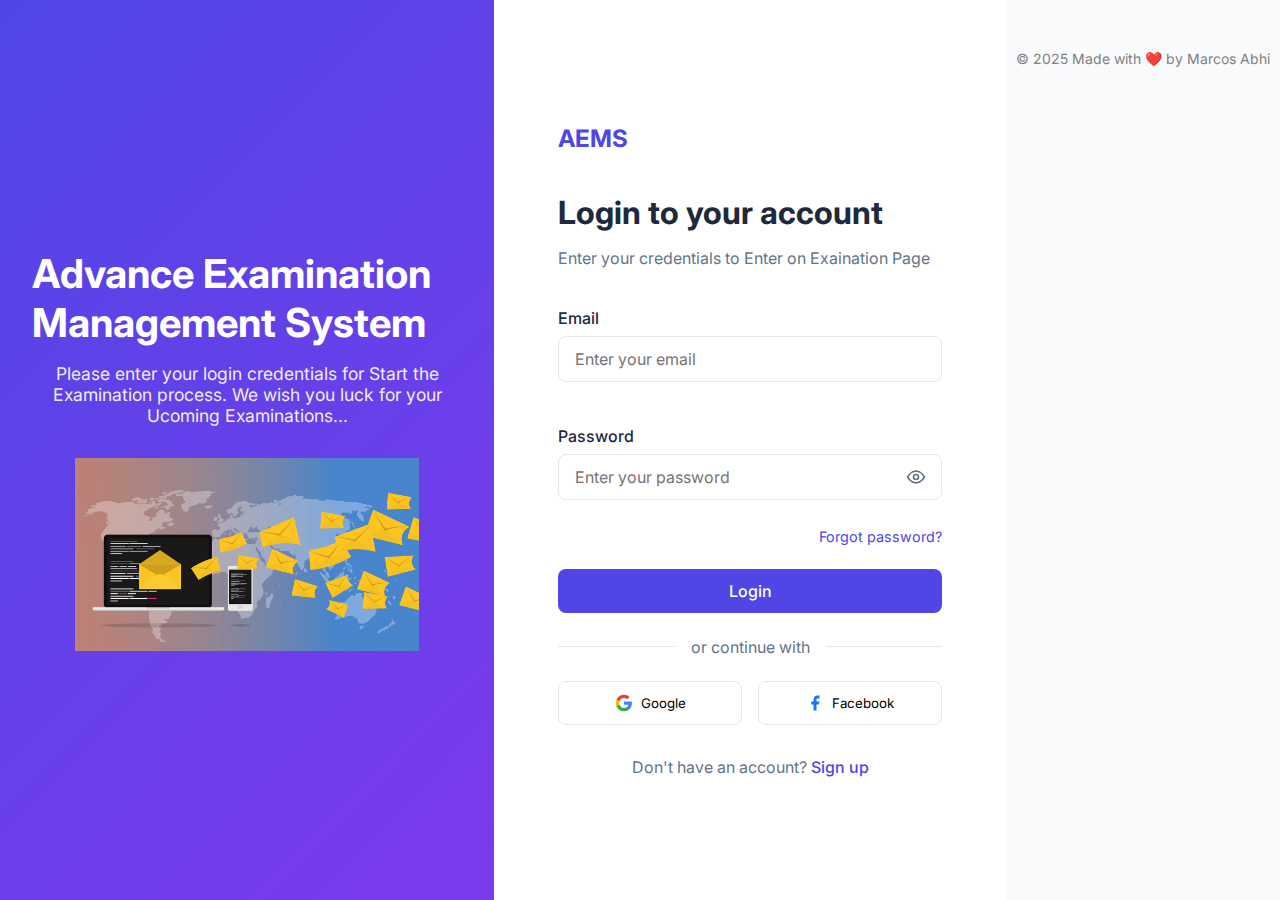
<file: index.html>
<!DOCTYPE html>
<html lang="en">
<head>
    <meta charset="UTF-8">
    <meta name="viewport" content="width=device-width, initial-scale=1.0">
    <title>Login Advance Examination Management System</title>
    <link rel="stylesheet" href="https://fonts.googleapis.com/css2?family=Inter:wght@400;500;600;700&display=swap">
    <link rel="stylesheet" href="https://cdnjs.cloudflare.com/ajax/libs/animate.css/4.1.1/animate.min.css">
    <style>
        * {
            margin: 0;
            padding: 0;
            box-sizing: border-box;
            font-family: 'Inter', sans-serif;
        }
        
        body {
            display: flex;
            min-height: 100vh;
            background-color: #f8fafc;
        }
        
        .illustration-side {
            flex: 1;
            background: linear-gradient(135deg, #4f46e5, #7c3aed);
            display: flex;
            flex-direction: column;
            justify-content: center;
            align-items: center;
            padding: 2rem;
            color: white;
        }
        
        .illustration-side h1 {
            font-size: 2.5rem;
            margin-bottom: 1rem;
            font-weight: 700;
        }
        
        .illustration-side p {
            font-size: 1.1rem;
            opacity: 0.9;
            max-width: 400px;
            text-align: center;
            margin-bottom: 2rem;
        }
        
        .illustration-img {
            width: 80%;
            max-width: 500px;
        }
        
        .login-side {
            width: 40%;
            min-width: 450px;
            display: flex;
            flex-direction: column;
            justify-content: center;
            padding: 4rem;
            background-color: white;
        }
        
        .logo {
            margin-bottom: 2.5rem;
            font-size: 1.5rem;
            font-weight: 700;
            color: #4f46e5;
        }
        
        h2 {
            font-size: 2rem;
            margin-bottom: 1rem;
            color: #1e293b;
        }
        
        .subtitle {
            color: #64748b;
            margin-bottom: 2.5rem;
        }
        
        .form-group {
            margin-bottom: 1.5rem;
            position: relative;
        }
        
        label {
            display: block;
            margin-bottom: 0.5rem;
            color: #1e293b;
            font-weight: 500;
        }
        
        input {
            width: 100%;
            padding: 0.75rem 1rem;
            border: 1px solid #e2e8f0;
            border-radius: 8px;
            font-size: 1rem;
            transition: all 0.3s ease;
        }
        
        input:focus {
            outline: none;
            border-color: #4f46e5;
            box-shadow: 0 0 0 3px rgba(79, 70, 229, 0.1);
            transform: scale(1.02);
        }
        
        .password-input {
            position: relative;
        }
        
        .toggle-password {
            position: absolute;
            right: 12px;
            top: 50%;
            transform: translateY(-50%);
            background: none;
            border: none;
            cursor: pointer;
            padding: 4px;
            display: flex;
            align-items: center;
            justify-content: center;
            transition: all 0.3s ease;
        }
        
        .toggle-password:hover {
            transform: translateY(-50%) scale(1.1);
        }
        
        .error-message {
            color: #ef4444;
            font-size: 0.8rem;
            margin-top: 0.25rem;
            display: block;
            min-height: 1rem;
        }
        
        .forgot-password {
            display: block;
            text-align: right;
            margin-top: 0.5rem;
            color: #4f46e5;
            text-decoration: none;
            font-size: 0.9rem;
            transition: all 0.3s ease;
        }
        
        .forgot-password:hover {
            text-decoration: underline;
            transform: translateX(2px);
        }
        
        .login-btn {
            width: 100%;
            padding: 0.75rem;
            background-color: #4f46e5;
            color: white;
            border: none;
            border-radius: 8px;
            font-size: 1rem;
            font-weight: 500;
            cursor: pointer;
            transition: all 0.3s ease;
            margin-top: 1rem;
            display: flex;
            align-items: center;
            justify-content: center;
            gap: 8px;
        }
        
        .login-btn:hover {
            background-color: #4338ca;
            transform: translateY(-2px);
            box-shadow: 0 4px 12px rgba(79, 70, 229, 0.2);
        }
        
        .spinner {
            width: 20px;
            height: 20px;
            border: 3px solid rgba(255, 255, 255, 0.3);
            border-radius: 50%;
            border-top-color: white;
            animation: spin 1s ease-in-out infinite;
        }
        
        @keyframes spin {
            to { transform: rotate(360deg); }
        }
    
        .hidden {
            display: none;
        }
        
        .divider {
            display: flex;
            align-items: center;
            margin: 1.5rem 0;
            color: #64748b;
        }
        
        .divider::before, .divider::after {
            content: "";
            flex: 1;
            border-bottom: 1px solid #e2e8f0;
        }
        
        .divider::before {
            margin-right: 1rem;
        }
        
        .divider::after {
            margin-left: 1rem;
        }
        
        .social-login {
            display: flex;
            gap: 1rem;
            margin-bottom: 2rem;
        }
        #Abhishek{
            
        }
        .social-btn {
            flex: 1;
            padding: 0.75rem;
            border: 1px solid #e2e8f0;
            border-radius: 8px;
            display: flex;
            align-items: center;
            justify-content: center;
            gap: 0.5rem;
            background-color: white;
            cursor: pointer;
            transition: all 0.3s ease;
        }
        
        .social-btn:hover {
            background-color: #f8fafc;
            transform: translateY(-2px);
            box-shadow: 0 4px 8px rgba(0, 0, 0, 0.1);
        }
        
        .signup-link {
            text-align: center;
            color: #64748b;
        }
        
        .signup-link a {
            color: #4f46e5;
            text-decoration: none;
            font-weight: 500;
            transition: all 0.3s ease;
        }
        
        .signup-link a:hover {
            text-decoration: underline;
            transform: scale(1.05);
        }
        
        .notification {
            position: fixed;
            bottom: 20px;
            right: 20px;
            padding: 1rem 1.5rem;
            border-radius: 8px;
            background-color: #4f46e5;
            color: white;
            box-shadow: 0 4px 6px rgba(0, 0, 0, 0.1);
            transform: translateY(100px);
            opacity: 0;
            transition: all 0.3s ease;
            z-index: 1000;
        }
        
        .notification.show {
            transform: translateY(0);
            opacity: 1;
        }
        
        .notification.error {
            background-color: #ef4444;
        }
        
        .notification.success {
            background-color: #10b981;
        }
        
        .error {
            border-color: #ef4444 !important;
        }
        
        .error:focus {
            box-shadow: 0 0 0 3px rgba(239, 68, 68, 0.1) !important;
        }
        
        @media (max-width: 768px) {
            body {
                flex-direction: column;
            }
            
            .illustration-side {
                padding: 2rem 1rem;
            }
            
            .login-side {
                width: 100%;
                min-width: auto;
                padding: 2rem;
            }
        }
    </style>
</head>
<body>
    <div class="illustration-side animate__animated animate__fadeInLeft">
        <h1 class="animate__animated animate__fadeInDown">Advance Examination Management System</h1>
        <p class="animate__animated animate__fadeInUp animate__delay-1s">Please enter your login credentials for Start the Examination process. We wish you luck for your Ucoming Examinations...</p>
        <img src="img.png" alt="HR Illustration" class="illustration-img animate__animated animate__fadeInUp animate__delay-2s">
    </div>
    
    <div class="login-side animate__animated animate__fadeInRight">
        <div class="logo animate__animated animate__fadeInDown">AEMS</div>
        
        <h2 class="animate__animated animate__fadeInDown animate__delay-1s">Login to your account</h2>
        <p class="subtitle animate__animated animate__fadeInDown animate__delay-1s">Enter your credentials to Enter on Exaination Page </p>
        
        <form id="loginForm" class="animate__animated animate__fadeIn animate__delay-2s">
            <div class="form-group">
                <label for="email">Email</label>
                <input type="email" id="email" placeholder="Enter your email" required>
                <span class="error-message" id="emailError"></span>
            </div>
            <h3 id="Abhishek">
            </h3>
            <div class="form-group">
                <label for="password">Password</label>
                <div class="password-input">
                    <input type="password" id="password" placeholder="Enter your password" required>
                    <button type="button" class="toggle-password" aria-label="Toggle password visibility">
                        <svg width="20" height="20" viewBox="0 0 24 24" fill="none" xmlns="http://www.w3.org/2000/svg">
                            <path d="M12 5C5.63636 5 2 12 2 12C2 12 5.63636 19 12 19C18.3636 19 22 12 22 12C22 12 18.3636 5 12 5Z" stroke="#64748b" stroke-width="2" stroke-linecap="round" stroke-linejoin="round"/>
                            <path d="M12 15C13.6569 15 15 13.6569 15 12C15 10.3431 13.6569 9 12 9C10.3431 9 9 10.3431 9 12C9 13.6569 10.3431 15 12 15Z" stroke="#64748b" stroke-width="2" stroke-linecap="round" stroke-linejoin="round"/>
                        </svg>
                    </button>
                </div>
                <span class="error-message" id="passwordError"></span>
                <a href="#" class="forgot-password">Forgot password?</a>
            </div>
            
            <button type="button" class="login-btn" id="loginBtn" onclick="window.location.href='dashboard.html'">
                <span class="btn-text">Login</span>
                <div class="spinner hidden"></div>
            </button>
            
            
        </form>
        
        <div class="divider animate__animated animate__fadeIn animate__delay-3s">or continue with</div>
        
        <div class="social-login animate__animated animate__fadeIn animate__delay-3s">
            <button class="social-btn" id="googleBtn">
                <svg width="18" height="18" viewBox="0 0 24 24" fill="none" xmlns="http://www.w3.org/2000/svg">
                    <path d="M22.56 12.25C22.56 11.47 22.49 10.72 22.36 10H12V14.26H17.92C17.66 15.63 16.88 16.79 15.71 17.57V20.34H19.28C21.36 18.42 22.56 15.6 22.56 12.25Z" fill="#4285F4"/>
                    <path d="M12 23C14.97 23 17.46 22.02 19.28 20.34L15.71 17.57C14.73 18.23 13.48 18.64 12 18.64C9.14 18.64 6.71 16.69 5.84 14.09H2.18V16.94C4 20.53 7.7 23 12 23Z" fill="#34A853"/>
                    <path d="M5.84 14.09C5.62 13.43 5.49 12.73 5.49 12C5.49 11.27 5.62 10.57 5.84 9.91V7.06H2.18C1.43 8.55 1 10.22 1 12C1 13.78 1.43 15.45 2.18 16.94L5.84 14.09Z" fill="#FBBC05"/>
                    <path d="M12 5.36C13.62 5.36 15.06 5.93 16.21 7.04L19.36 3.9C17.45 2.09 14.97 1 12 1C7.7 1 4 3.47 2.18 7.06L5.84 9.91C6.71 7.31 9.14 5.36 12 5.36Z" fill="#EA4335"/>
                </svg>
                Google
            </button>
            <button class="social-btn" id="facebookBtn">
                <svg width="18" height="18" viewBox="0 0 24 24" fill="none" xmlns="http://www.w3.org/2000/svg">
                    <path d="M18 2H15C13.6739 2 12.4021 2.52678 11.4645 3.46447C10.5268 4.40215 10 5.67392 10 7V10H7V14H10V22H14V14H17L18 10H14V7C14 6.73478 14.1054 6.48043 14.2929 6.29289C14.4804 6.10536 14.7348 6 15 6H18V2Z" fill="#1877F2"/>
                </svg>
                Facebook
            </button>
        </div>
        
        <p class="signup-link animate__animated animate__fadeIn animate__delay-4s">Don't have an account? <a href="#" id="signupLink">Sign up</a></p>
    </div>

    <div class="notification hidden" id="notification"></div>

    <script>
        document.addEventListener('DOMContentLoaded', function() {
            // DOM Elements
            const loginForm = document.getElementById('loginForm');
            const emailInput = document.getElementById('email');
            const passwordInput = document.getElementById('password');
            const togglePassword = document.querySelector('.toggle-password');
            const loginBtn = document.getElementById('loginBtn');
            const googleBtn = document.getElementById('googleBtn');
            const facebookBtn = document.getElementById('facebookBtn');
            const signupLink = document.getElementById('signupLink');
            const notification = document.getElementById('notification');

            // Toggle password visibility
            togglePassword.addEventListener('click', function() {
                const type = passwordInput.getAttribute('type') === 'password' ? 'text' : 'password';
                passwordInput.setAttribute('type', type);
                
                // Toggle eye icon
                const icon = this.querySelector('svg');
                if (type === 'text') {
                    icon.innerHTML = `
                        <path d="M13.875 18.825A10.05 10.05 0 0112 19c-4.478 0-8.268-2.943-9.543-7a9.97 9.97 0 011.563-3.029m5.858.908a3 3 0 114.243 4.243M9.878 9.878l4.242 4.242M9.88 9.88l-3.29-3.29m7.532 7.532l3.29 3.29M3 3l3.59 3.59m0 0A9.953 9.953 0 0112 5c4.478 0 8.268 2.943 9.543 7a10.025 10.025 0 01-4.132 5.411m0 0L21 21" stroke="#64748b" stroke-width="2" stroke-linecap="round" stroke-linejoin="round"/>
                    `;
                } else {
                    icon.innerHTML = `
                        <path d="M12 5C5.63636 5 2 12 2 12C2 12 5.63636 19 12 19C18.3636 19 22 12 22 12C22 12 18.3636 5 12 5Z" stroke="#64748b" stroke-width="2" stroke-linecap="round" stroke-linejoin="round"/>
                        <path d="M12 15C13.6569 15 15 13.6569 15 12C15 10.3431 13.6569 9 12 9C10.3431 9 9 10.3431 9 12C9 13.6569 10.3431 15 12 15Z" stroke="#64748b" stroke-width="2" stroke-linecap="round" stroke-linejoin="round"/>
                    `;
                }
            });

            // Form validation
            function validateEmail(email) {
                const re = /^[^\s@]+@[^\s@]+\.[^\s@]+$/;
                return re.test(String(email).toLowerCase());
            }

            
            function validatePassword(password) {
                return password.length >= 6;
            }

            function showError(input, message) {
                const errorElement = document.getElementById(`${input.id}Error`);
                errorElement.textContent = message;
                input.classList.add('error');
            }

            function clearError(input) {
                const errorElement = document.getElementById(`${input.id}Error`);
                errorElement.textContent = '';
                input.classList.remove('error');
            }

            // Show notification
            function showNotification(message, type = 'success') {
                notification.textContent = message;
                notification.className = 'notification show';
                notification.classList.add(type);
                
                setTimeout(() => {
                    notification.classList.remove('show');
                    setTimeout(() => {
                        notification.classList.remove(type);
                    }, 300);
                }, 3000);
            }

            // Form submission
            loginForm.addEventListener('submit', async function(e) {
                e.preventDefault();
                
                // Validate inputs
                const isEmailValid = validateEmail(emailInput.value);
                const isPasswordValid = validatePassword(passwordInput.value);
                
                if (!isEmailValid) {
                    showError(emailInput, 'Please enter a valid email address');
                }
                
                if (!isPasswordValid) {
                    showError(passwordInput, 'Password must be at least 6 characters');
                }
                
                if (isEmailValid && isPasswordValid) {
                    // Show loading state
                    loginBtn.disabled = true;
                    document.querySelector('.btn-text').textContent = 'Logging in...';
                    document.querySelector('.spinner').classList.remove('hidden');
                    
                    try {
                        const response = await fetch('http://localhost:3000/api/login', {
                            method: 'POST',
                            headers: {
                                'Content-Type': 'application/json'
                            },
                            body: JSON.stringify({ 
                                email: emailInput.value,
                                password: passwordInput.value 
                            })
                        });
                        
                        const data = await response.json();
                        
                        if (data.success) {
                            showNotification('Login successful! Redirecting...', 'success');
                            // Store user data
                            localStorage.setItem('hr_user', JSON.stringify(data.user));
                            
                            // Redirect to dashboard after 2 seconds
                            setTimeout(() => {
                                window.location.href = 'dashboard.html';
                            }, 2000);
                        } else {
                            showNotification(data.message || 'Login failed', 'error');
                        }
                    } catch (error) {
                        console.error('Login error:', error);
                        showNotification('Network error. Please try again.', 'error');
                    } finally {
                        // Reset loading state
                        loginBtn.disabled = false;
                        document.querySelector('.btn-text').textContent = 'Login';
                        document.querySelector('.spinner').classList.add('hidden');
                    }
                }
            });

            // Social login buttons
            googleBtn.addEventListener('click', function() {
                showNotification('Redirecting to Google login...');
                // In a real app, implement OAuth here
            });

            facebookBtn.addEventListener('click', function() {
                showNotification('Redirecting to Facebook login...');
                // In a real app, implement OAuth here
            });

            // Signup link
            signupLink.addEventListener('click', function(e) {
                e.preventDefault();
                showNotification('Redirecting to signup page...');
                // In a real app, redirect to signup page
                // window.location.href = '/signup';
            });

            // Add hover animations
            const buttons = document.querySelectorAll('button');
            buttons.forEach(button => {
                button.addEventListener('mouseenter', function() {
                    this.classList.add('animate__animated', 'animate__pulse');
                });
                
                button.addEventListener('mouseleave', function() {
                    this.classList.remove('animate__animated', 'animate__pulse');
                });
            });
        });
    </script>
    <footer style="text-align: center; padding: 10px; margin-top: 40px; font-size: 14px; color: gray;">
    © 2025 Made with ❤️ by Marcos Abhi
</footer>

</body>
</html>
</file>
